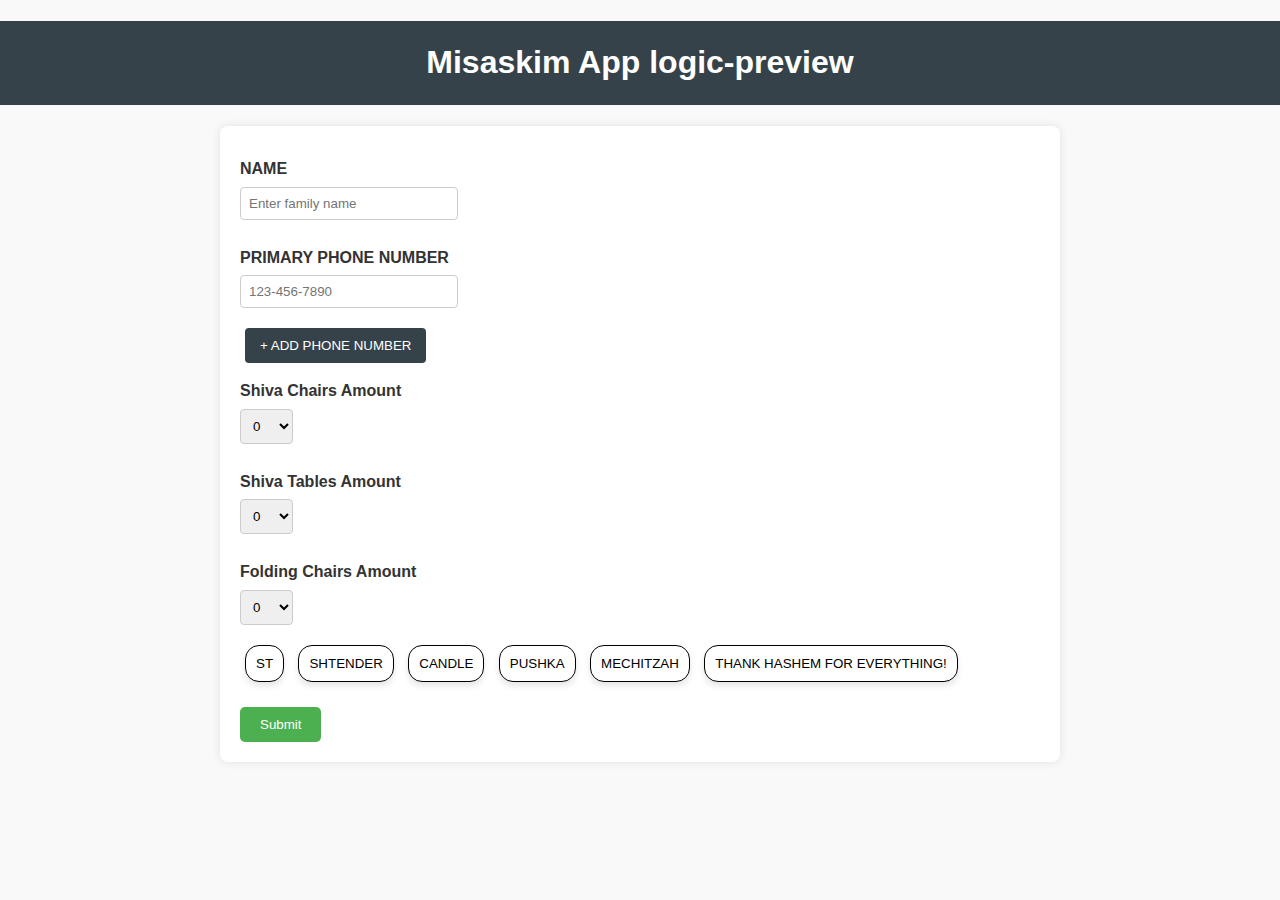
<file: index.html>
<!DOCTYPE html>
<html>
<head>
    

    <title>
        BSD: Dovid Sabel-Misaskim App
    </title>
    <link rel="stylesheet" href="misasksim-style.css">
</head>

<body>
    <h1>Misaskim App logic-preview</h1>
    
    <form>
        <label for='family name'>NAME
        </label>

        <input type="text" 
            id="family name"
            name="family name"
            class="wider-input"
            placeholder="Enter family name">

        <label for="phone-number">PRIMARY PHONE NUMBER</label>
        
        <input type="tel"
            id="phone-number"
            name="phone-number"
            class="wider-input"
            pattern="[0-9]{10}"
            placeholder="123-456-7890">
        </imput>

        <div class="phone-numbers">
            <button class="add-phone-number-button" type="button">+  ADD PHONE NUMBER</button>
            <div class="additional-phone-number-container" style="display: none;">
              <input type="tel" id="additional-phone-number" name="additional-phone-number" class="wider-input" placeholder="123-456-7890">
            </div>
          </div>

        <label
            for="shiva chairs">
            Shiva Chairs Amount
        </label>
        <select id="shivaChairsAmount" name="shivaChairsAmount">
            <option value="0">0</option>
            <option value="1">1</option>
            <option value="2">2</option>
            <option value="3">3</option>
            <option value="4">4</option>
            <option value="5">5</option>
            <option value="6">6</option>
            <option value="7">7</option>
            <option value="8">8</option>
            <option value="9">9</option>
            <option value="10">10</option>
        </select>
        <label
            for="shiva Tables">
            Shiva Tables Amount
        </label>
        <select id="shivaTablesAmount" name="shivaTablesAmount">
            <option value="0">0</option>
            <option value="1">1</option>
            <option value="2">2</option>
            <option value="3">3</option>
            <option value="4">4</option>
            <option value="5">5</option>
            <option value="6">6</option>
            <option value="7">7</option>
            <option value="8">8</option>
            <option value="9">9</option>
            <option value="10">10</option>
        </select>
        
        <label
            for="folding chairs">
            Folding Chairs Amount
            </label>

        <select id="foldingChairsAmount" name="foldingChairsAmount">
            <option value="0">0</option>
            <option value="1">1</option>
            <option value="2">2</option>
            <option value="3">3</option>
            <option value="4">4</option>
            <option value="5">5</option>
            <option value="6">6</option>
            <option value="7">7</option>
            <option value="8">8</option>
            <option value="9">9</option>
            <option value="10">10</option>
            <option value="11">11</option>
            <option value="12">12</option>
            <option value="13">13</option>
            <option value="14">14</option>
            <option value="15">15</option>
            <option value="16">16</option>
            <option value="17">17</option>
            <option value="18">18</option>
            <option value="19">19</option>
            <option value="20">20</option>
            </select>

        <div id="itemButtons">
            <button type="button"
                class="item-button" 
                data item="ST">
                ST
            </button>
            
            <button type="button"
                class="item-button"
                data-item="Shtender">
                SHTENDER
            </button>
            <button type="button"
                class="item-button"
                data-item="Candle">
                CANDLE
            </button>
            <button type="button"
                class="item-button"
                data-item="Pushka">
                PUSHKA
            </button>
            <button type="button"
                class="item-button"
                data-item="Mechitza">
                MECHITZAH
            </button>



            <button type="button"
                class="item-button"
                data-item="thankYou">
                THANK HASHEM FOR EVERYTHING!
            </button>
        </div>
        <div>
        <button type="submit" id="submitButton">Submit</button>
        </div>
    </form>

<script src="misaskim-scripts.js"></script>
</body>
</html>
</file>
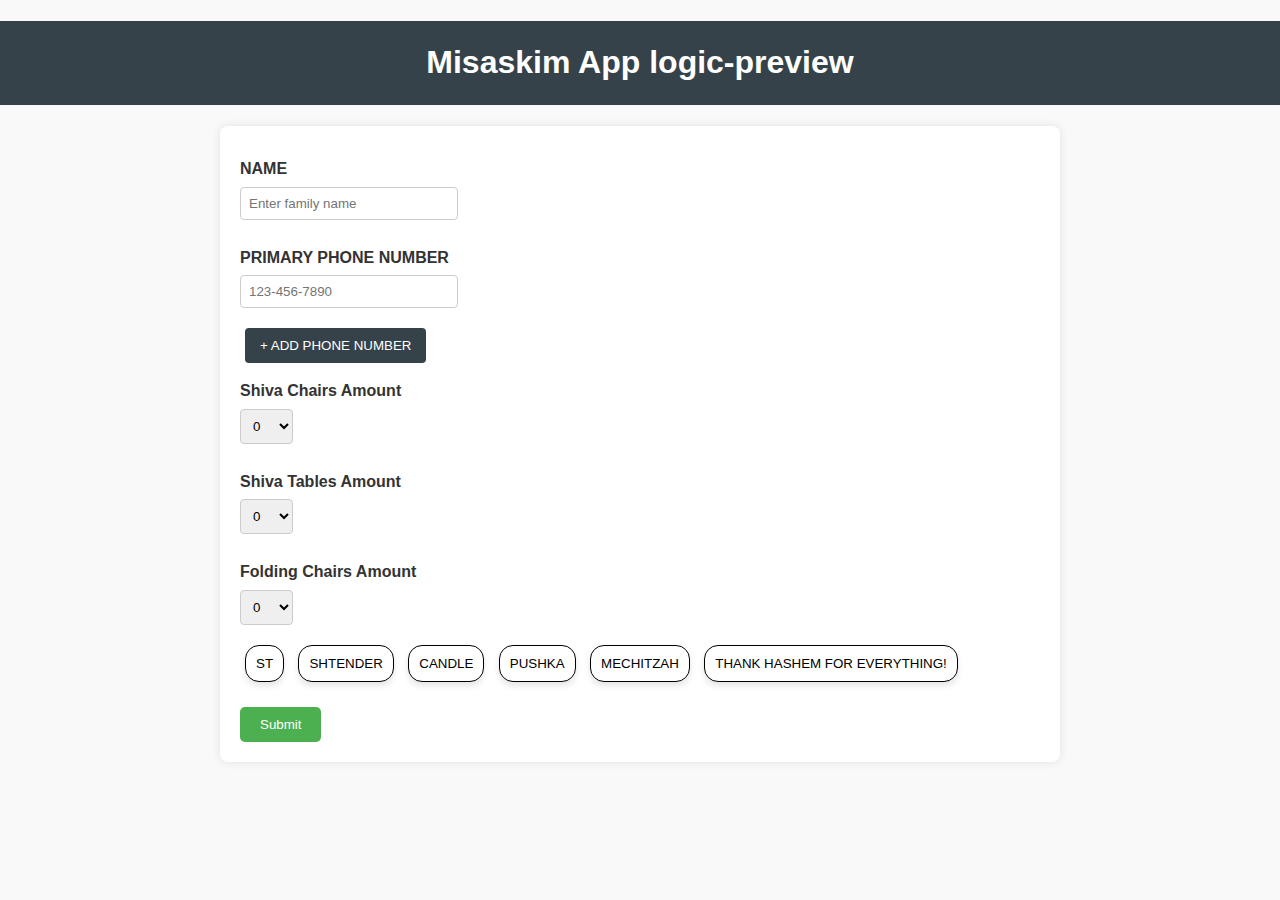
<file: home.html>
<!DOCTYPE html>
<html>
<head>
    

    <title>
        BSD: Dovid Sabel-Misaskim App
    </title>
    <link rel="stylesheet" href="misasksim-style.css">
</head>

<body>
    <h1>Misaskim App logic-preview</h1>
    
    <form>
        <label for='family name'>NAME
        </label>

        <input type="text" 
            id="family name"
            name="family name"
            class="wider-input"
            placeholder="Enter family name">

        <label for="phone-number">PRIMARY PHONE NUMBER</label>
        
        <input type="tel"
            id="phone-number"
            name="phone-number"
            class="wider-input"
            pattern="[0-9]{10}"
            placeholder="123-456-7890">
        </imput>

        <div class="phone-numbers">
            <button class="add-phone-number-button" type="button">+  ADD PHONE NUMBER</button>
            <div class="additional-phone-number-container" style="display: none;">
              <input type="tel" id="additional-phone-number" name="additional-phone-number" placeholder="123-456-7890">
            </div>
          </div>

        <label
            for="shiva chairs">
            Shiva Chairs Amount
        </label>
        <select id="shivaChairsAmount" name="shivaChairsAmount">
            <option value="0">0</option>
            <option value="1">1</option>
            <option value="2">2</option>
            <option value="3">3</option>
            <option value="4">4</option>
            <option value="5">5</option>
            <option value="6">6</option>
            <option value="7">7</option>
            <option value="8">8</option>
            <option value="9">9</option>
            <option value="10">10</option>
        </select>
        <label
            for="shiva Tables">
            Shiva Tables Amount
        </label>
        <select id="shivaTablesAmount" name="shivaTablesAmount">
            <option value="0">0</option>
            <option value="1">1</option>
            <option value="2">2</option>
            <option value="3">3</option>
            <option value="4">4</option>
            <option value="5">5</option>
            <option value="6">6</option>
            <option value="7">7</option>
            <option value="8">8</option>
            <option value="9">9</option>
            <option value="10">10</option>
        </select>
        
        <label
            for="folding chairs">
            Folding Chairs Amount
            </label>

        <select id="foldingChairsAmount" name="foldingChairsAmount">
            <option value="0">0</option>
            <option value="1">1</option>
            <option value="2">2</option>
            <option value="3">3</option>
            <option value="4">4</option>
            <option value="5">5</option>
            <option value="6">6</option>
            <option value="7">7</option>
            <option value="8">8</option>
            <option value="9">9</option>
            <option value="10">10</option>
            <option value="11">11</option>
            <option value="12">12</option>
            <option value="13">13</option>
            <option value="14">14</option>
            <option value="15">15</option>
            <option value="16">16</option>
            <option value="17">17</option>
            <option value="18">18</option>
            <option value="19">19</option>
            <option value="20">20</option>
            </select>

        <div id="itemButtons">
            <button type="button"
                class="item-button" 
                data item="ST">
                ST
            </button>
            
            <button type="button"
                class="item-button"
                data-item="Shtender">
                SHTENDER
            </button>
            <button type="button"
                class="item-button"
                data-item="Candle">
                CANDLE
            </button>
            <button type="button"
                class="item-button"
                data-item="Pushka">
                PUSHKA
            </button>
            <button type="button"
                class="item-button"
                data-item="Mechitza">
                MECHITZAH
            </button>



            <button type="button"
                class="item-button"
                data-item="thankYou">
                THANK HASHEM FOR EVERYTHING!
            </button>
        </div>
        <div>
        <button type="submit" id="submitButton">Submit</button>
        </div>
    </form>

<script src="misaskim-scripts.js"></script>
</body>
</html>
</file>
<file: misasksim-style.css>
body {
        font-family: Arial, sans-serif;
        line-height: 1.6;
        background-color: #f9f9f9;
        color: #333;
        margin: 0;
        padding: 0;
        }

        header, h1 {
            text-align: center;
            background: #35424a;
            color: #ffffff;
            padding: 1rem 0;
        }
          
        
        
        form {
            margin: 20px auto;
            padding: 20px;
            width: 100%;
            max-width: 800px;
            background-color: #ffffff;
            border-radius: 8px;
            box-shadow: 0 0 10px rgba(0, 0, 0, 0.1);
        }

        label {
            display: block;
            font-weight: bold;
            margin: 10px 0 5px;
        }

        input[type="text"], select {
            padding: 8px;
            margin-bottom: 15px;
            border: 1px solid #ccc;
            border-radius: 4px;
        }
        input[type="tel"] {
            padding: 8px;
            margin-bottom: 15px;
            border: 1px solid #ccc;
            border-radius: 4px;
        }
        .wider-input {
            width: 300px;
        }

        .item-button {
    display: inline-block;
    background-color: #35424a;
    color: white;
    border: 1px solid #000000; /* Matches the background color */
    padding: 12px 20px; /* Slightly larger for a modern feel */
    margin: 5px;
    cursor: pointer;
    border-radius: 14px; /* More rounded for a friendly look */
    box-shadow: 0 4px 6px rgba(0, 0, 0, 0.1); /* Adds a soft shadow */
    transition: transform 0.2s, box-shadow 0.2s; /* Smooth hover effects */
}
.item-button {
    background-color: white;
    color: black;
    border: 1px solid black;
    padding: 10px;
    margin: 5px;
    cursor: pointer;
}

.item-button.selected {
    background-color: black;
    color: white;
}

.item-button:hover {
    transform: translateY(-2px); /* Slight lift effect */
    box-shadow: 0 6px 10px rgba(0, 0, 0, 0.15); /* Enhanced shadow on hover */
}

.item-button:active {
    transform: translateY(0); /* Reset lift effect */
    box-shadow: 0 3px 5px rgba(0, 0, 0, 0.1); /* Subtle shadow reduction */
}

.phone-numbers {
  position: relative;
}

.add-phone-number-button {
    display: inline-block;
    background-color: #35424a;
    color: #ffffff;
    border: none;
    padding: 10px 15px;
    margin: 5px;
    cursor: pointer;
    border-radius: 4px;
}
.wider-input {
    width: 200px;
}

button[type="submit"] {
    background-color: #4CAF50;
  color: #fff;
  padding: 10px 20px;
  border: none;
  border-radius: 5px;
  cursor: pointer;
  margin-top: 20px;
}
button[type="submit"]:hover {
    transform: translateY(-2px); /* Slight lift effect */
    box-shadow: 0 6px 10px rgba(0, 0, 0, 0.15); /* Enhanced shadow on hover */
}
button[type="submit"]:active {
    transform: translateY(0); /* Reset lift effect */
    box-shadow: 0 3px 5px rgba(0, 0, 0, 0.1); /* Subtle shadow reduction */
}


.additional-phone-number-container {
  margin-top: 10px;
}
</file>
